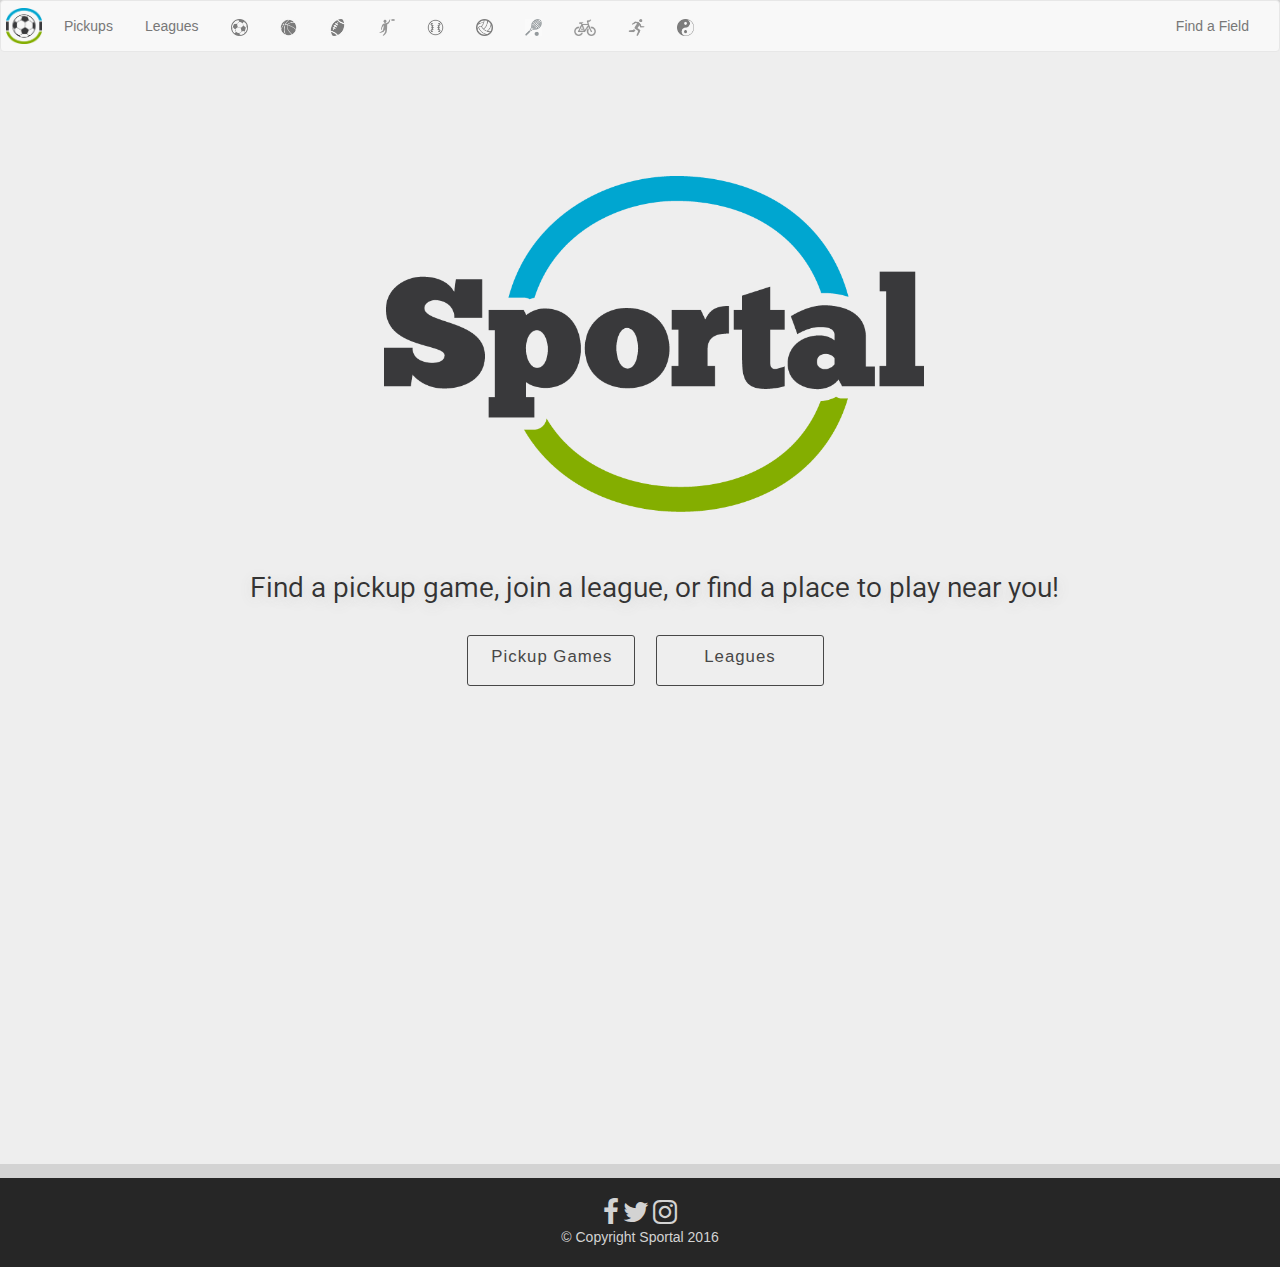
<file: index.html>
<!DOCTYPE html>
<head>

  <script src="js/jquery-1.12.0.js"></script>
  <link rel="stylesheet" href="css/bootstrap.min.css" media="screen" title="no title" charset="utf-8">
  <script src="js/bootstrap.min.js"></script>
  <script src="js/scripts.js"></script>
  <link rel="stylesheet" href="css/styles.css" style="text/css"media="screen" title="no title" charset="utf-8">
  <link rel="stylesheet" href="https://maxcdn.bootstrapcdn.com/font-awesome/4.5.0/css/font-awesome.min.css">
  <link rel="icon" type="image/png" href="img/sportal_logo.png">

   <!-- fonts -->
  <link href='https://fonts.googleapis.com/css?family=Roboto:900' rel='stylesheet' type='text/css'>

  <title>Sportal</title>
</head>

<body>

  <script src="js/navindex.js"></script>

  <div class="container-header-gradient">
        <div class="jumbotron">
          <p><img class="logo" src="img/sportalfull.png" alt="me" /></p>
          <p class="lead">
            Find a pickup game, join a league, or find a place to play near you!
          </p>
          <div>
            <a class="btn btn-medium btn-blue btn-radius" href="html/findpickups.html">Pickup Games</a>
            <a class="btn btn-medium btn-blue btn-radius" href="html/findleagues.html">Leagues</a>
          </div>
        </div> <!--end jumbotron-->
    	</div>
    </div>
   <!-- <div class="row maincolumn">
         <div class="col-md-4 boxes" id="kick1">
          <h1>What is Sportal?</h1>
          <img class="frontpics" src="img/soccerball.jpg" alt="" />
              <p class="column-text">
                A network of sports leagues and pickup games available to individuals in one easy to use website.
              </p>
        </div>

          <div class="col-md-4 boxes" id="kick2">
            <h1>Find or create a Pickup game</h1>
            <img class="frontpics" src="img/baseball1.jpg" alt="" />
            <p class="column-text">
              Users are able to locate leagues in their area. These leagues are inputted by organizations with existing leagues or users. These are leagues of all types, including town leagues, school leagues, sponsored leagues, or just backyard leagues.
            </p>
          </div>

           <div class="col-md-4 boxes" id="kick3">
             <h1>Find or create a league</h1>
             <img class="frontpics" src="img/oldbasketball2.jpg" alt="" />
             <p class="column-text">
               Users can search for pickup style events going on in their area. Individuals can search for pickup style events of all types of criteria such as sport, skill level, and location.
             </p>
          </div>
    </div> -->


    <div class="footer">
      <p>
        <i class="fa fa-facebook fa-2x"></i>
        <i class="fa fa-twitter fa-2x"></i>
        <i class="fa fa-instagram fa-2x"></i>
        <br>
        &#169; Copyright Sportal 2016
      </p>
    </div>

 </body>
</html>
</file>
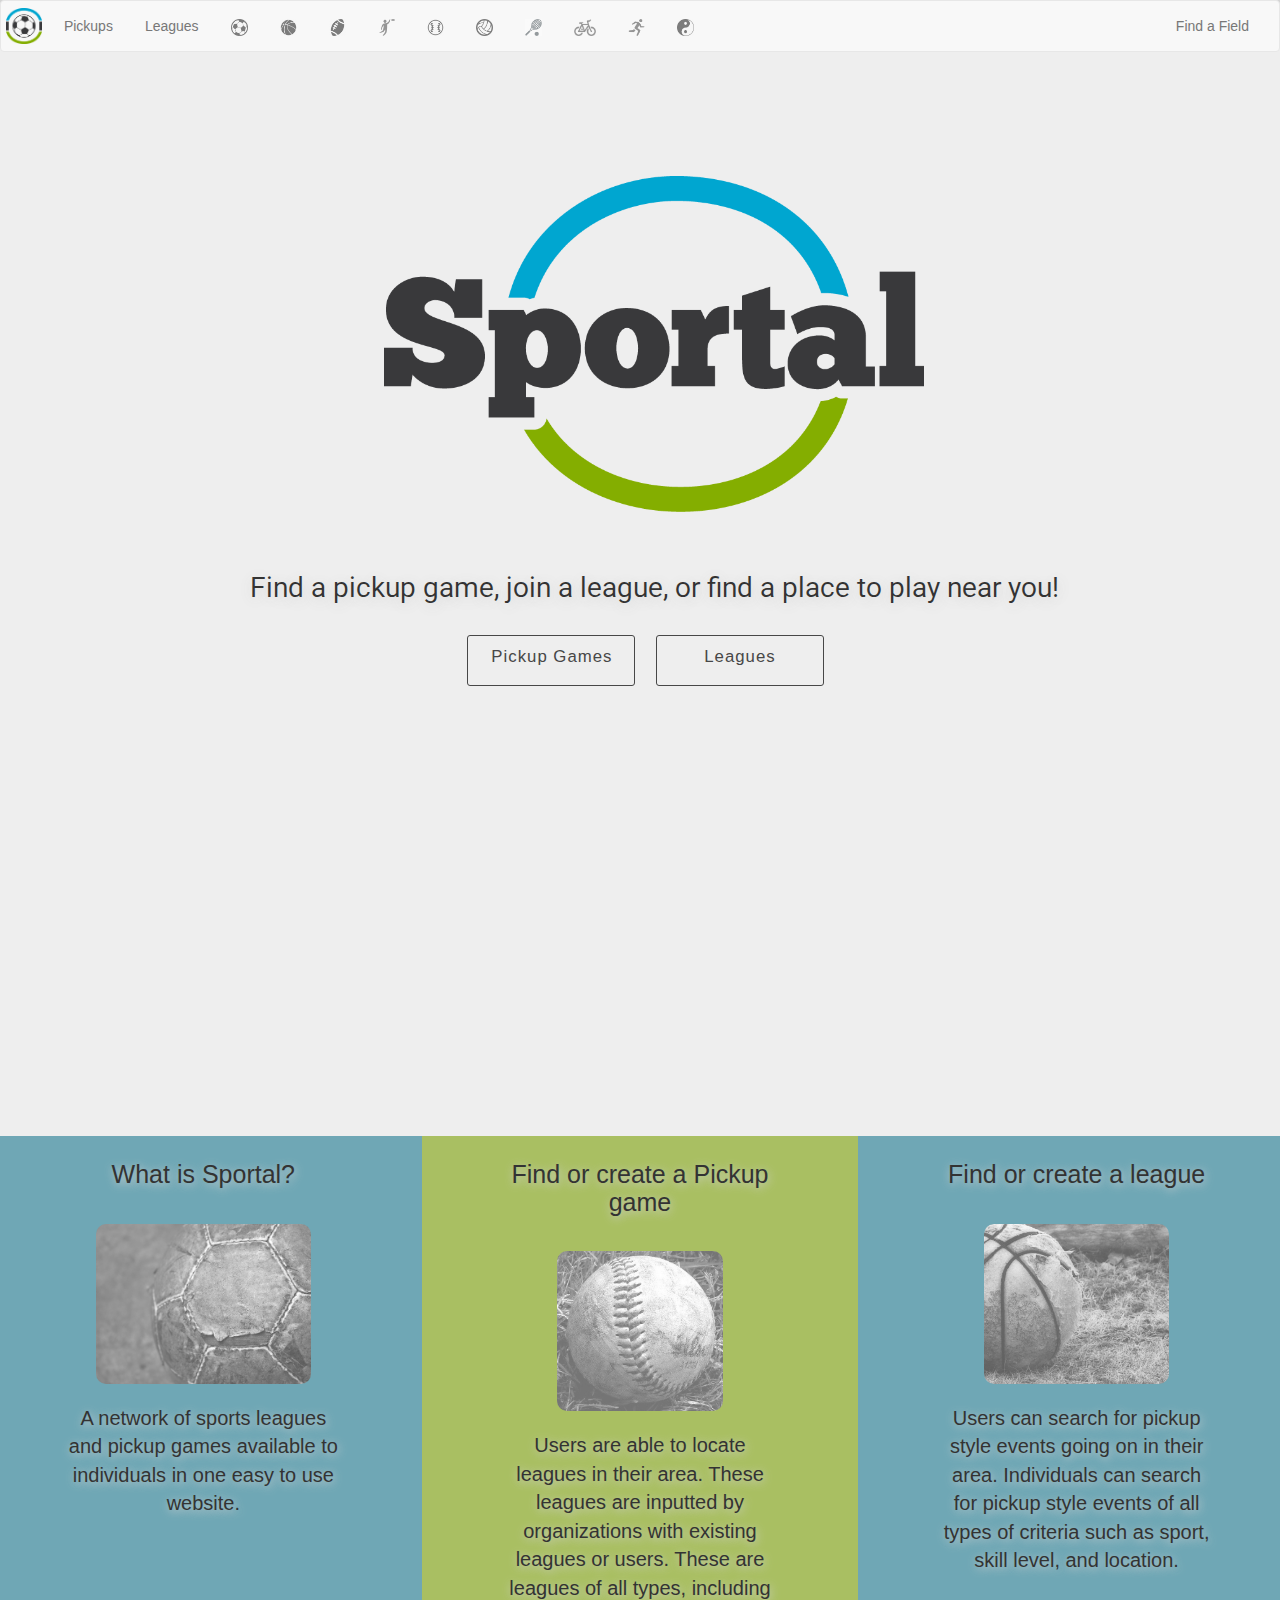
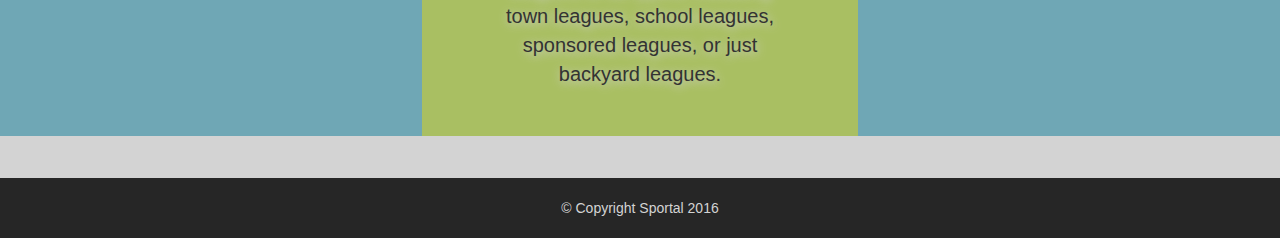
<file: html/index.html>
<!DOCTYPE html>
<head>

  <script src="../js/jquery-1.12.0.js"></script>
  <link rel="stylesheet" href="../css/bootstrap.min.css" media="screen" title="no title" charset="utf-8">
  <script src="../js/bootstrap.min.js"></script>
  <script src="../js/scripts.js"></script>
  <link rel="stylesheet" href="../css/styles.css" style="text/css"media="screen" title="no title" charset="utf-8">
  <link rel="stylesheet" href="https://maxcdn.bootstrapcdn.com/font-awesome/4.5.0/css/font-awesome.min.css">
  <link rel="icon" type="image/png" href="../img/sportal_logo.png">

   <!-- fonts -->
  <link href='https://fonts.googleapis.com/css?family=Roboto:900' rel='stylesheet' type='text/css'>

  <title>Sportal</title>
</head>

<body>

  <script src="../js/jsnav.js"></script>

  <div class="container-header-gradient">
        <div class="jumbotron">
          <p><img class="logo" src="../img/sportalfull.png" alt="me" /></p>
          <p class="lead">
            Find a pickup game, join a league, or find a place to play near you!
          </p>
          <div>
            <a class="btn btn-medium btn-blue btn-radius" href="pickups.html">Pickup Games</a>
            <a class="btn btn-medium btn-blue btn-radius" href="leagues.html">Leagues</a>
          </div>
        </div> <!--end jumbotron-->
    	</div>
    </div>
   <div class="row maincolumn">
         <div class="col-md-4 boxes" id="kick1">
          <h1>What is Sportal?</h1>
          <img class="frontpics" src="../img/soccerball.jpg" alt="" />
              <p class="column-text">
                A network of sports leagues and pickup games available to individuals in one easy to use website.
              </p>
        </div>

          <div class="col-md-4 boxes" id="kick2">
            <h1>Find or create a Pickup game</h1>
            <img class="frontpics" src="../img/baseball1.jpg" alt="" />
            <p class="column-text">
              Users are able to locate leagues in their area. These leagues are inputted by organizations with existing leagues or users. These are leagues of all types, including town leagues, school leagues, sponsored leagues, or just backyard leagues.
            </p>
          </div>

           <div class="col-md-4 boxes" id="kick3">
             <h1>Find or create a league</h1>
             <img class="frontpics" src="../img/oldbasketball2.jpg" alt="" />
             <p class="column-text">
               Users can search for pickup style events going on in their area. Individuals can search for pickup style events of all types of criteria such as sport, skill level, and location.
             </p>
          </div>
    </div>


    <div class="footer">
      <p>
        &#169; Copyright Sportal 2016
      </p>
    </div>

 </body>
</html>
</file>
<file: css/styles.css>
html {
    position: relative;
    min-height: 100%;
}

body {
  background-color:#d3d3d3;
  margin: 0 0 100px; /* bottom = footer height */
}

form select {
	width: 70%;
  height:2em;
	padding: 5px;
	border: 1px solid #d4d4d4;
	border-bottom-right-radius: 5px;
	border-top-right-radius: 4px;

	line-height: 1.5em;
	float: right;

	/* some box shadow sauce :D */
	box-shadow: inset 0px 2px 2px #ececec;
}
form select:focus {
	/* No outline on focus */
	outline: 0;
	/* a darker border ? */
	border: 1px solid #bbb;
}


form input {
	width: 70%;
	padding: 5px;
	border: 1px solid #d4d4d4;
	border-bottom-right-radius: 5px;
	border-top-right-radius: 4px;

	line-height: 1.5em;
	float: right;

	/* some box shadow sauce :D */
	box-shadow: inset 0px 2px 2px #ececec;
}
form input:focus {
	/* No outline on focus */
	outline: 0;
	/* a darker border ? */
	border: 1px solid #bbb;
}

.not-index {
  background-image: url(http://images.wisegeek.com/grass.jpg);
  background-size: cover;
  background-repeat: no-repeat;
  background-attachment: fixed;
}

#logo {
  height: 2em;
  margin: -8px -8px -10px -10px;
}

.jumbotron {
  background-image: url(http://emdrtreinamento.com.br/wp-content/uploads/bg.jpg);
  background-size: cover;
  /*background-color: #d3d3d3;*/
  margin-top: -2em;
  margin-bottom: -2em;
  padding-left: 2em;
  height: 80em;
  text-align: center;
}

.jumbotron p img {
  padding-top: 1em;
  height: 13em;
  display: block;
  margin-left: auto;
  margin-right: auto;
}

.jumbotron p {
  text-align: center;
  text-shadow: #D3D3D3 0.05em 0.1em 0.5em;
  font-size: 28px;
  margin-top: 2em;
  margin-bottom: 1em;
  font-weight: 370;
  font-family: 'Roboto', sans-serif;
}

.glyphs {
  height: 15px;
}

.glyphs img {
  height: 17px;
}

.glyphs:hover img{
  filter:progid:DXImageTransform.Microsoft.Alpha(opacity=100);
  -moz-opacity: 1;
  opacity: 1;
}

.glyphs img{
  filter:progid:DXImageTransform.Microsoft.Alpha(opacity=50);
  -moz-opacity: 0.5;
  opacity: 0.5;
}

#map {
  width: 500px;
  height: 400px;
  display: block;
  margin-bottom: 20px;
}

#map2 {
  width: 1000px;
  height: 800px;
  display: block;
  margin-left: auto;
  margin-right: auto;
}

.footer {
  position: absolute;
  left: 0;
  bottom: 0;
  height: 100px;
  width: 100%;
}

.footer p {
  text-align: center;
  margin-top: 3em;
  background-color: #262626;
  color: #d3d3d3;
  padding-top: 20px;
  padding-bottom: 20px;
}

label {
  margin-left: 20px;

}

textarea {
  margin-left: 2em;
}

a {
  text-decoration: none;
  color: white;
}

.btn {
  margin-right: 1em; /* remove this while use*/
  margin-bottom: 1em; /* remove this while use*/
	display: inline-block;
	outline: none;
	*zoom: 1;
	text-align: center;
	text-decoration: none;
	font-family: inherit;
	font-weight: 300;
	letter-spacing: 1px;
	vertical-align: middle;
	border: 1px solid;
	transition: all 0.2s ease;
	box-sizing: border-box;
	text-shadow: 0 1px 0 rgba(0,0,0,0.01);
}

.btn-radius {
  border-radius: 3px;
}

.btn-medium {
	font-size: 1.2em;
	padding: 0.5375em 1.375em;
  height: 3em;
  width: 10em;
}

.btn-blue {
	color: #474747;
	border-color: #474747;
}

.btn-blue:hover {
  background: #474747;
  color: #fff;
  border-color: #474747;
}

.boxes {
  height: 12em;
  padding-left: 4em;
  padding-bottom: 30em;
  padding-right: 4em;
  text-align: left;
  font-size: 20px;
  text-shadow: #d3d3d3 0.05em 0.1em 0.5em;
}

/*.row {
  margin-top: -2em;
}*/

.boxes h1 {
  margin-top: 0;
  font-size: 25px;
  padding: 1em 0;
}

#kick1 {
  background-color: #6FA7B5;
  /*background-image: url(../img/soccerball.jpg);*/
  /*background-size: cover;*/
  text-align: center;
}

#kick2 {
  background-color: #A9BF62;
  background-size: cover;
  text-align: center;
}

#kick3 {
  background-color: #6FA7B5;
  text-align: center;
  /*background-image: url(../img/oldbasketball2.jpg);*/
  /*background-size: cover;*/
}

div {
  margin: 0;
}

 script {
   text-align: center;
 }

 img.frontpics {
   height: 8em;
   border-radius: 10px;
   margin-bottom: 1em;
 }

.resultspickup, .resultsleague {
  background-color: white;
  border-radius: 15px;
  padding: 20px;
  margin-bottom: 1em;
}

.logo {
  max-width: 100%;
  height: auto;
  width: auto;
}

.show-pickup-details {
  display: none;
  font-size: 20px;
}

#pickup-games, #leagues {
  font-size: 20px;
}


#leagues li, #pickup-games li {
  list-style-type: none;
  text-decoration: underline;
}

.searchnames {
  margin-top: 1em;
}

h2 {
  margin-bottom: 1em;
}
 .resultshow {
   display:none;
   border-radius: 25px;
   background-color: white;
   padding: 20px;
   width: 500px;
 }


 .fields {
   text-align: center;
}
 /*****Toggle Details: Will hide at first*****/
.details {
  display: none;
}

 /**Game/League Info**/
 .extra {
   font-size: 1.1em;
   font-weight: bolder;
 }
</file>
